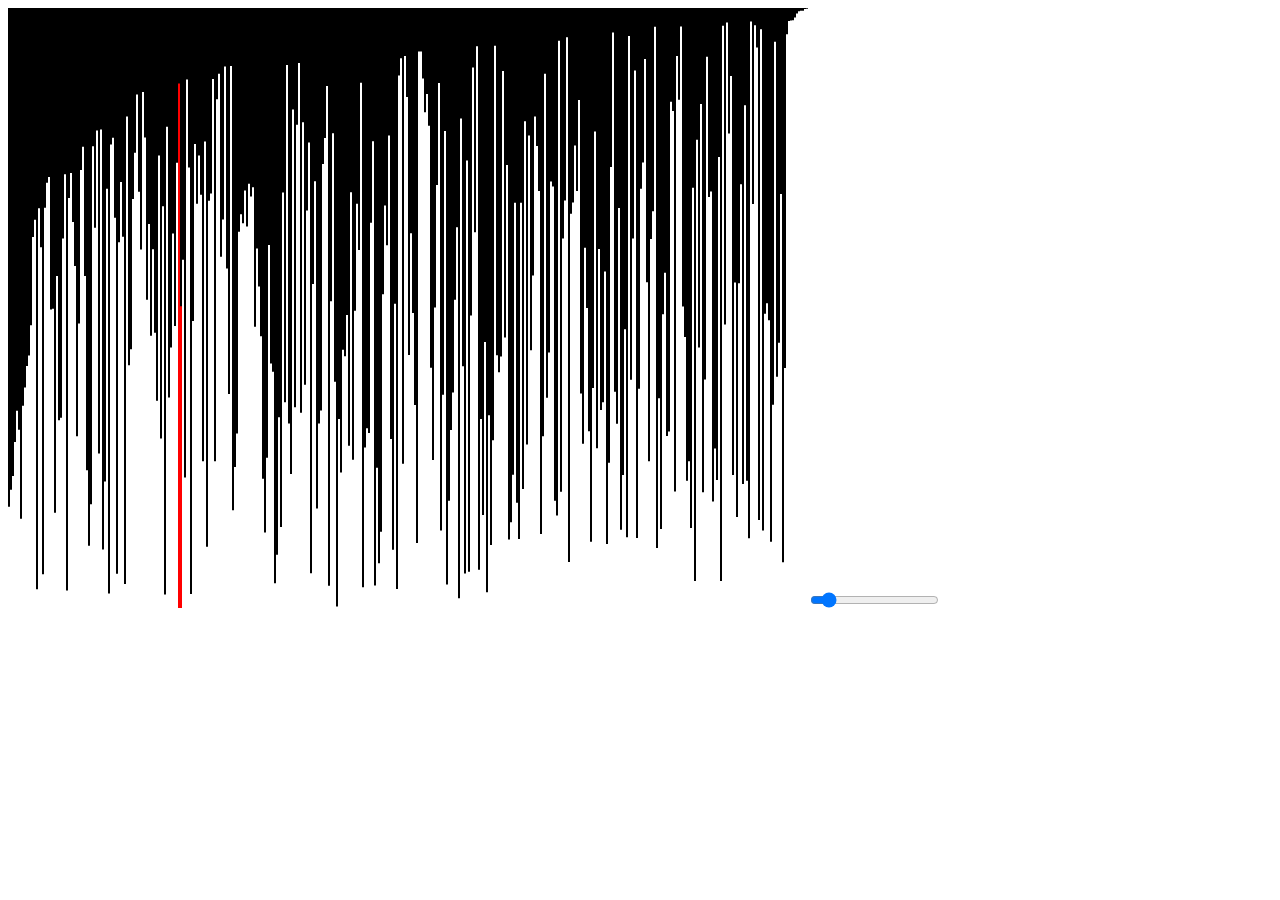
<file: Sortings/bubbleSort.html>
<!DOCTYPE html>
<html>
  <head>
    <meta charset="UTF-8">
    <title>P5 Sorting</title>
    <script src="../libs/p5.min.js" type="text/javascript"></script>
    <script src="../libs/p5.dom.js" type="text/javascript"></script>
    <script src="./bubble.js" type="text/javascript"></script>
    <script src="./sorting.js" type="text/javascript"></script>
    <script src="./drawing.js" type="text/javascript"></script>
  </head>
  <body>
  </body>
</html>
</file>
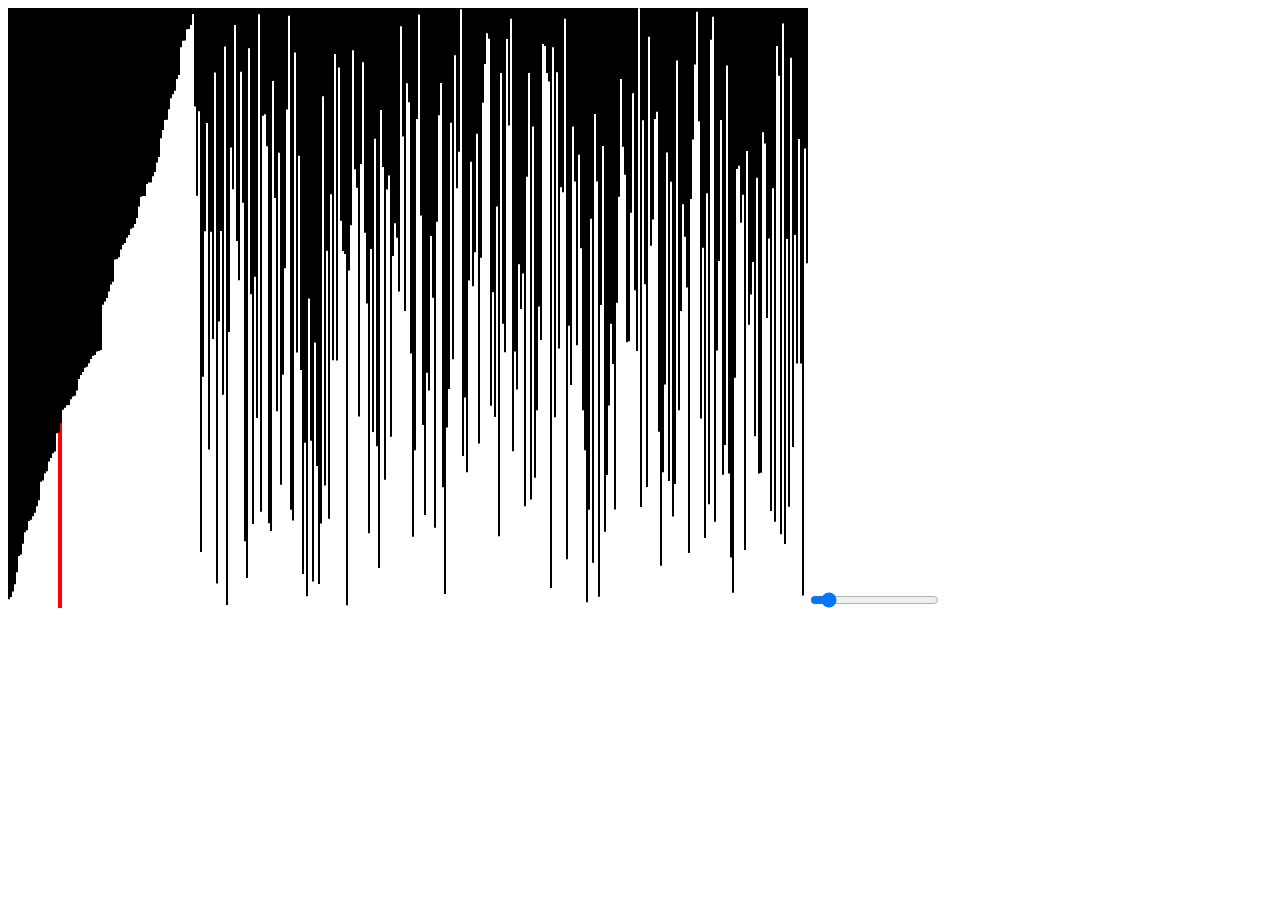
<file: Sortings/insertionSort.html>
<!DOCTYPE html>
<html>
  <head>
    <meta charset="UTF-8">
    <title>P5 Sorting</title>
    <script src="../libs/p5.min.js" type="text/javascript"></script>
    <script src="../libs/p5.dom.js" type="text/javascript"></script>
    <script src="./insertion.js" type="text/javascript"></script>
    <script src="./sorting.js" type="text/javascript"></script>
    <script src="./drawing.js" type="text/javascript"></script>
  </head>
  <body>
  </body>
</html>
</file>
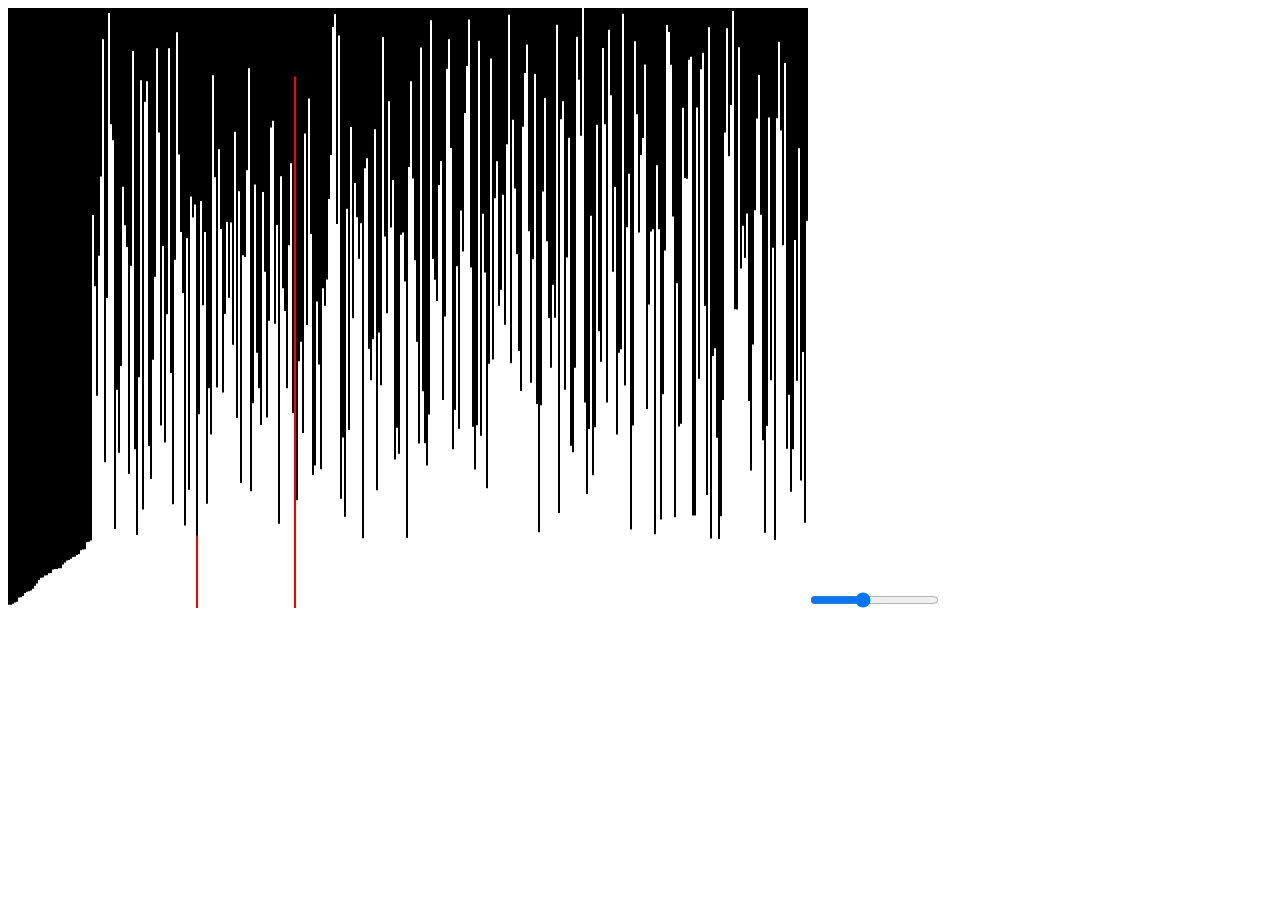
<file: Sortings/selectionSort.html>
<!DOCTYPE html>
<html>
  <head>
    <meta charset="UTF-8">
    <title>P5 Sorting</title>
    <script src="../libs/p5.min.js" type="text/javascript"></script>
    <script src="../libs/p5.dom.js" type="text/javascript"></script>
    <script src="./selection.js" type="text/javascript"></script>
    <script src="./sorting.js" type="text/javascript"></script>
    <script src="./drawing.js" type="text/javascript"></script>
  </head>
  <body>
  </body>
</html>
</file>
